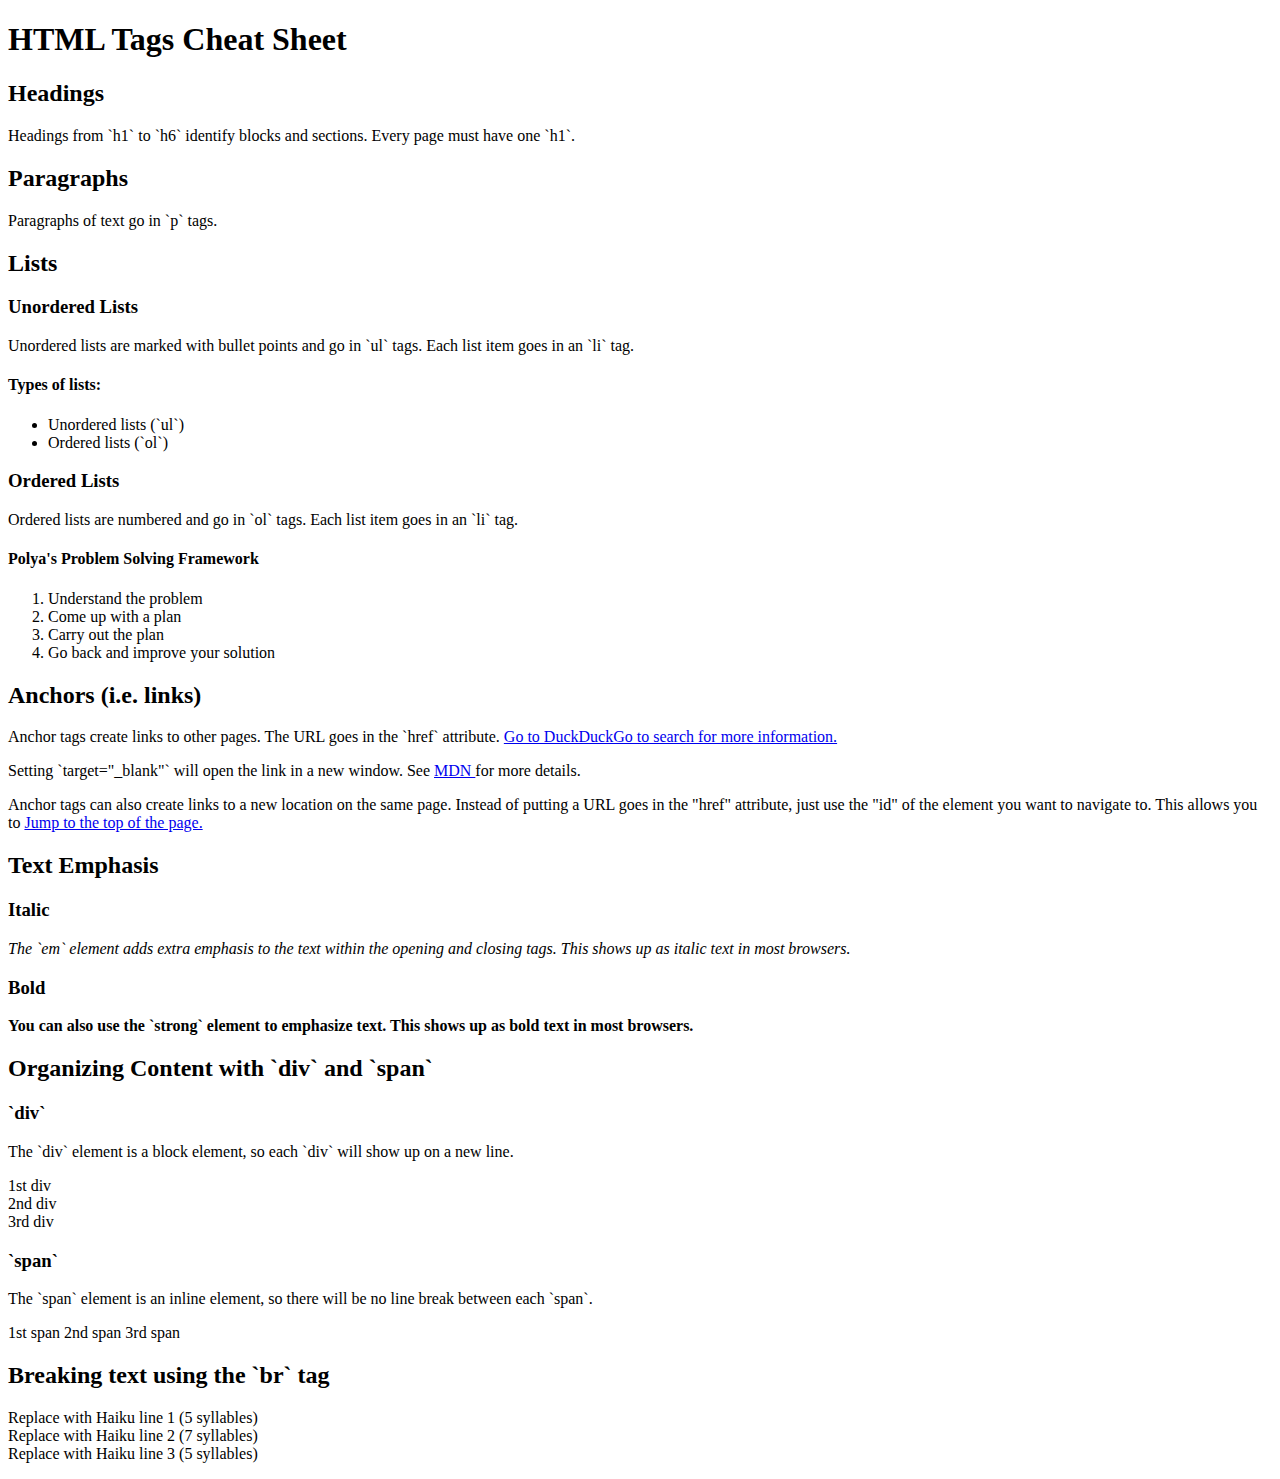
<file: html-tags-cheat-sheet/index.html>
<!DOCTYPE html>
<html lang="en">

<head>
    <meta charset="UTF-8">
    <meta name="viewport" content="width=device-width, initial-scale=1.0">
    <title>HTML Tags Cheat Sheet</title>
</head>

<body>
    <h1 id="top-of-page">HTML Tags Cheat Sheet</h1>
    <h2>Headings</h2>
    <p>
        Headings from `h1` to `h6` identify blocks and sections. Every page must have one `h1`.
    </p>

    <h2>Paragraphs</h2>
    <p>
        Paragraphs of text go in `p` tags.
    </p>

    <h2>Lists</h2>
    <h3>Unordered Lists</h3>
    <p>
        Unordered lists are marked with bullet points and go in `ul` tags. Each list item goes in an `li` tag.
    </p>
    <h4>Types of lists:</h4>
    <ul>
        <li>Unordered lists (`ul`)</li>
        <li>Ordered lists (`ol`)</li>
    </ul>

    <h3>Ordered Lists</h3>
    <p>
        Ordered lists are numbered and go in `ol` tags. Each list item goes in an `li` tag.
    </p>
    <h4>Polya's Problem Solving Framework</h4>
    <ol>
        <li>Understand the problem</li>
        <li>Come up with a plan</li>
        <li>Carry out the plan</li>
        <li>Go back and improve your solution</li>
    </ol>
    <h2>Anchors (i.e. links)</h2>
    <p>
        Anchor tags create links to other pages. The URL goes in the `href` attribute.
        <a href="https://duckduckgo.com">
            Go to DuckDuckGo to search for more information.
        </a>
    </p>
    <p>
        Setting `target="_blank"` will open the link in a new window. See
        <a href="https://developer.mozilla.org/en-US/docs/Web/HTML/Element/a" target="_blank">
            MDN
        </a>
        for more details.
    </p>

    <p>
        Anchor tags can also create links to a new location on the same page. Instead of putting a URL goes in the
        "href" attribute, just use the "id" of the element you want to navigate to. This allows you to
        <a href="#top-of-page">
            Jump to the top of the page.
        </a>
    </p>

    <h2>Text Emphasis</h2>
    <h3>Italic</h3>
    <em>
        The `em` element adds extra emphasis to the text within the opening and closing tags. This shows up as italic
        text in most browsers.
    </em>
    <h3>Bold</h3>
    <strong>
        You can also use the `strong` element to emphasize text. This shows up as bold text in most browsers.
    </strong>

    <h2>Organizing Content with `div` and `span`</h2>
    <h3>`div`</h3>
    <p>
        The `div` element is a block element, so each `div` will show up on a new line.
    </p>
    <div>1st div</div>
    <div>2nd div</div>
    <div>3rd div</div>
    <h3>`span`</h3>
    <p>
        The `span` element is an inline element, so there will be no line break between each `span`.
    </p>
    <span>1st span</span>
    <span>2nd span</span>
    <span>3rd span</span>
    <h2>Breaking text using the `br` tag</h2>
    <p>
        Replace with Haiku line 1 (5 syllables)<br>
        Replace with Haiku line 2 (7 syllables)<br>
        Replace with Haiku line 3 (5 syllables)<br>
    </p>

</body>

</html>
</file>
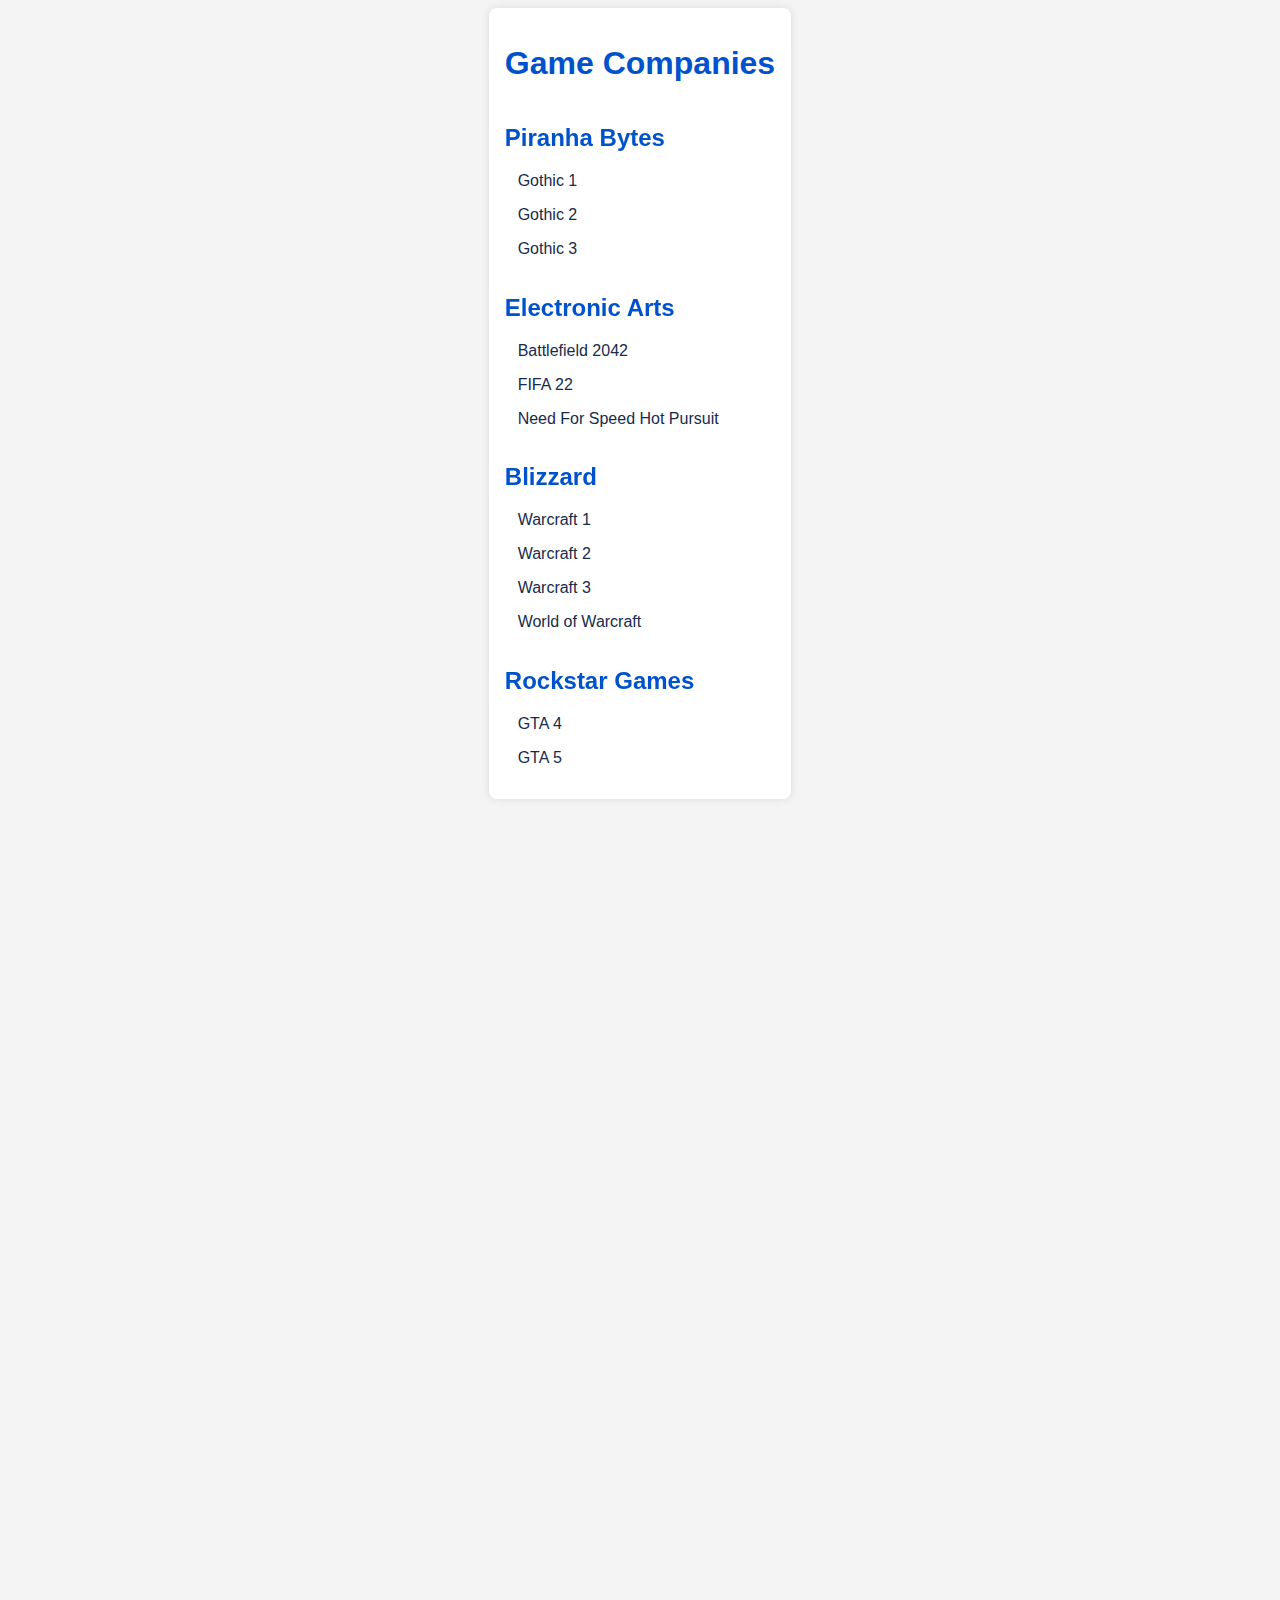
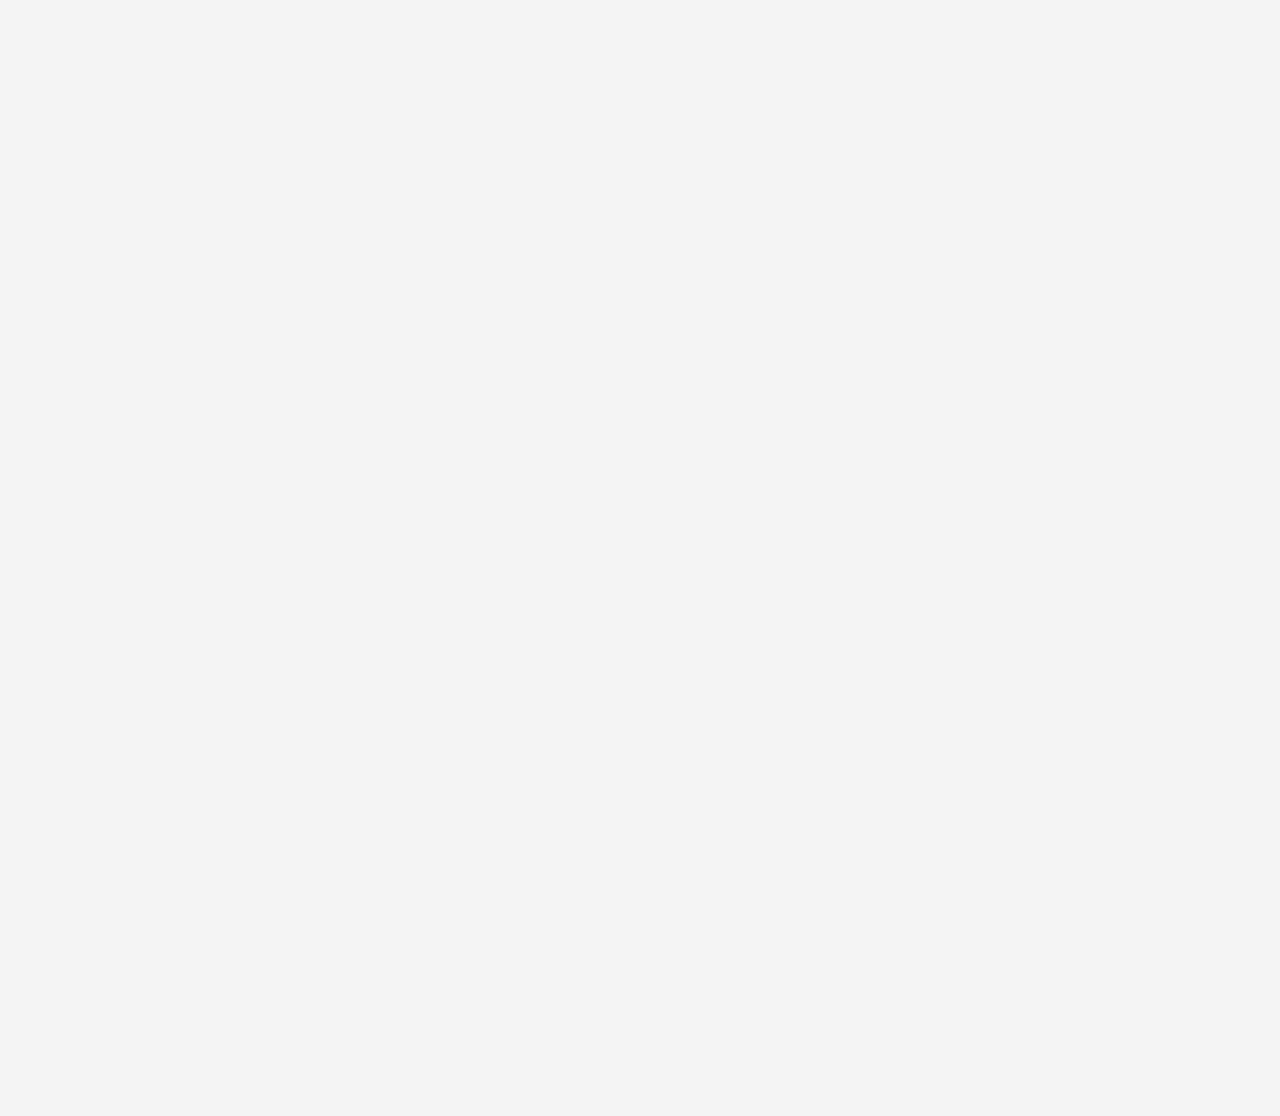
<file: myTest/index.html>
<!DOCTYPE html>
<html lang="en">

<head>
    <meta charset="UTF-8">
    <meta name="viewport" content="width=device-width, initial-scale=1.0">
    <link rel="stylesheet" href="style.css">
    <title>Testing sticky position. Game Companies and some games they produced</title>
</head>

<body>
    <main class="main">
        <header>
            <h1>Game Companies</h1>
        </header>

        <section>
            <h2>Piranha Bytes</h2>
            <ul>
                <li>Gothic 1</li>
                <li>Gothic 2</li>
                <li>Gothic 3</li>
            </ul>
        </section>

        <section>
            <h2>Electronic Arts</h2>
            <ul>
                <li>Battlefield 2042</li>
                <li>FIFA 22</li>
                <li>Need For Speed Hot Pursuit</li>
            </ul>
        </section>

        <section>
            <h2>Blizzard</h2>
            <ul>
                <li>Warcraft 1</li>
                <li>Warcraft 2</li>
                <li>Warcraft 3</li>
                <li>World of Warcraft</li>
            </ul>
        </section>

        <section>
            <h2>Rockstar Games</h2>
            <ul>
                <li>GTA 4</li>
                <li>GTA 5</li>
            </ul>
        </section>
    </main>
</body>

</html>
</file>
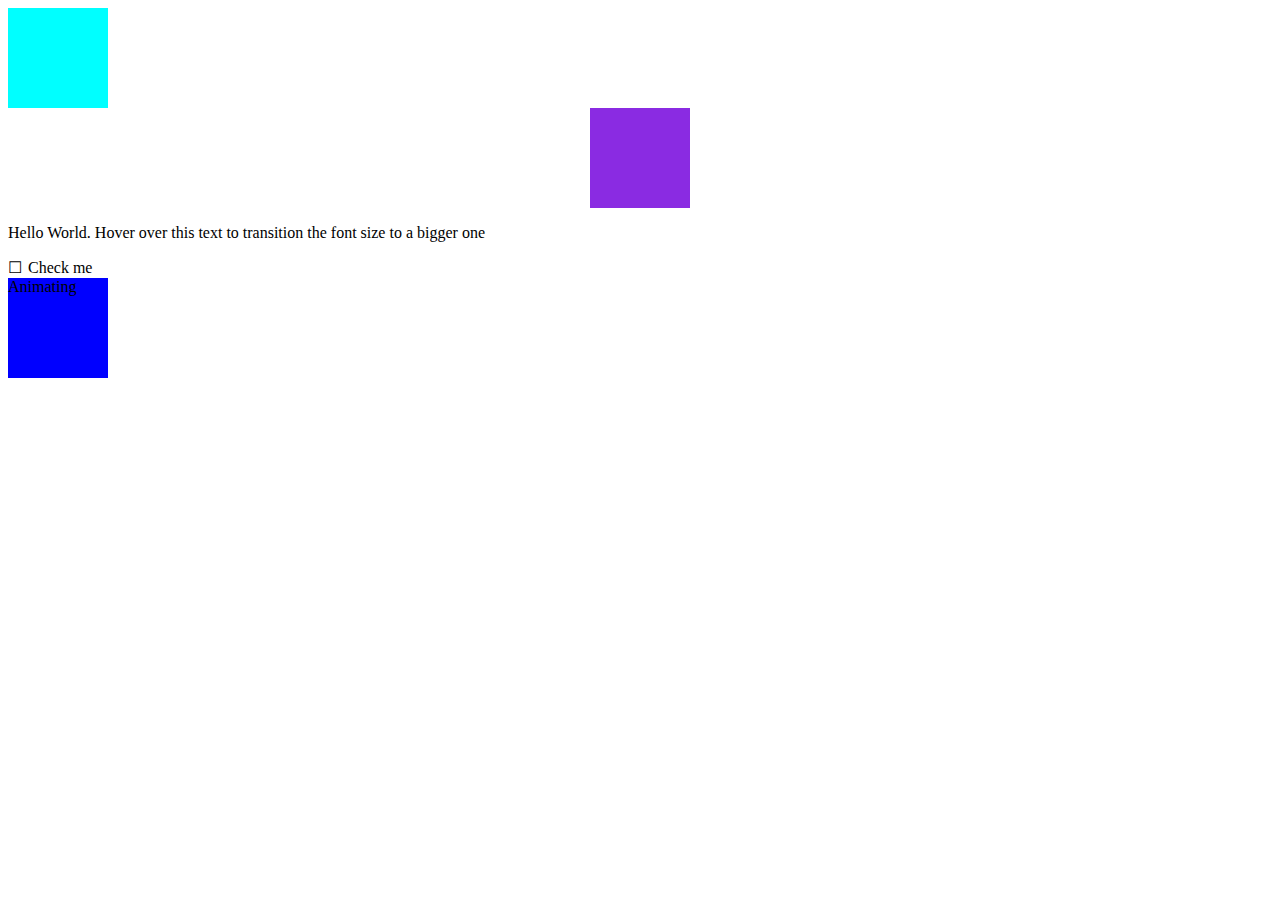
<file: myTest/transition/index.html>
<!DOCTYPE html>
<html lang="en">
<head>
    <meta charset="UTF-8">
    <meta name="viewport" content="width=device-width, initial-scale=1.0">
    <link rel="stylesheet" href="style.css">
    <title>CSS transition testing</title>
</head>
<body>
    <div class="box box-1"></div>
    <div class="box box-2"></div>
    <p class="p-1">Hello World. Hover over this text to transition the font size to a bigger one</p>
    <label>
        <input type="checkbox" class="checked-transition">
        <span>Check me</span>
    </label>

    <div class="animation-example">Animating</div>
</body>
</html>
</file>
<file: myTest/style.css>
html {
    box-sizing: border-box;
    font-family: Impact, Haettenschweiler, 'Arial Narrow Bold', sans-serif;
}

*,
*::after,
*::before {
    box-sizing: inherit;
}

body {
    display: flex;
    justify-content: center;
    align-items: start;
    min-height: 300vh;
    background-color: #f4f4f4;
}

h1,h2 {
    color: #0052CC;
}

h2 {
    position: sticky;
    top: 0;
    background-color: white;
}

ul {
    color: rgb(23, 43, 77)
}
.main {
    display: flex;
    flex-direction: column;
    max-width: 600px;
    padding: 1em;
    background: #fff;
    box-shadow: 0 0 10px rgba(0, 0, 0, 0.1);
    border-radius: 8px;
}

.main ul {
    list-style: none;
    padding-left: 0.8em;
}

.main li {
margin: 1em 0;
}
</file>
<file: myTest/transition/style.css>
.box {
    width: 100px;
    height: 100px;
}

.box-1 {
    background-color: aqua;
    transition-property: background-color;
    /* background-color; name of the property to animate */
    transition-delay: 0;
    /* when to start transition */
    transition-duration: 2s;
    /* how long the transition will last */
    transition-timing-function: ease-in-out;
    /* how the transition will run (by defining a timing function */
    ;
}

.box-2 {
    background-color: blueviolet;
    margin: 0 auto;
    transition: all 1s ease-out;
}


.box-1:hover {
    background-color: black;
}

.box-2:hover {
    width: 500px;
    height: 500px;
    transform: rotate(45deg);
}

.checked-transition {
    display: none;
}

.checked-transition+span::before {
    content: '☐';
    display: inline-block;
    width: 20px;
    height: 20px;
    transition: content 0.3s ease-in-out;
}

.checked-transition:checked+span::before {
    content: '☑';
}

@keyframes example-animation {
    0% {
        transform: rotate(0deg);
        background-color: blue;
    }

    25% {
        transform: rotate(90deg);
        background-color: cyan;
        /* Intermediate color */
    }

    50% {
        transform: rotate(180deg);
        background-color: green;
    }

    75% {
        transform: rotate(270deg);
        background-color: yellow;
        /* Intermediate color */
    }

    100% {
        transform: rotate(360deg);
        background-color: blue;
    }
}


.animation-example {
    width: 100px;
    height: 100px;
    background-color: blue;
    animation: example-animation 4s linear infinite;
}
</file>
